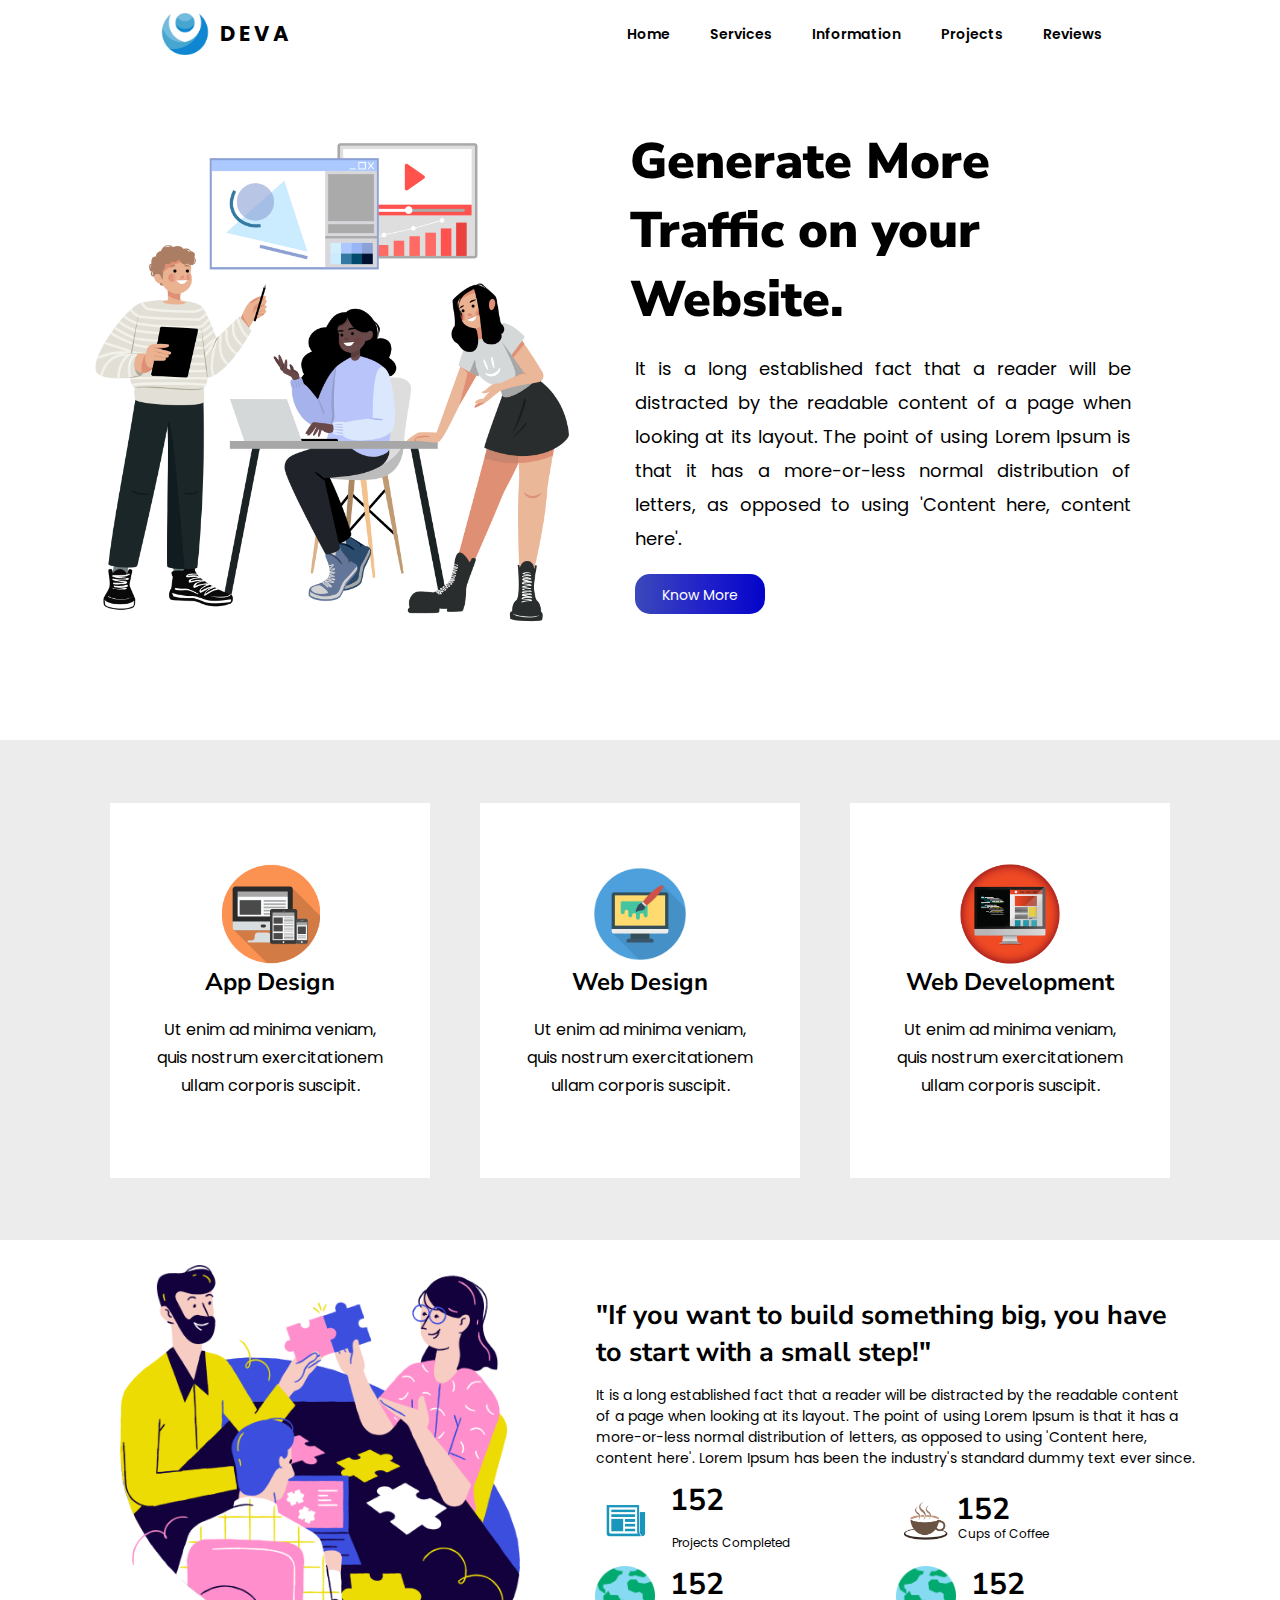
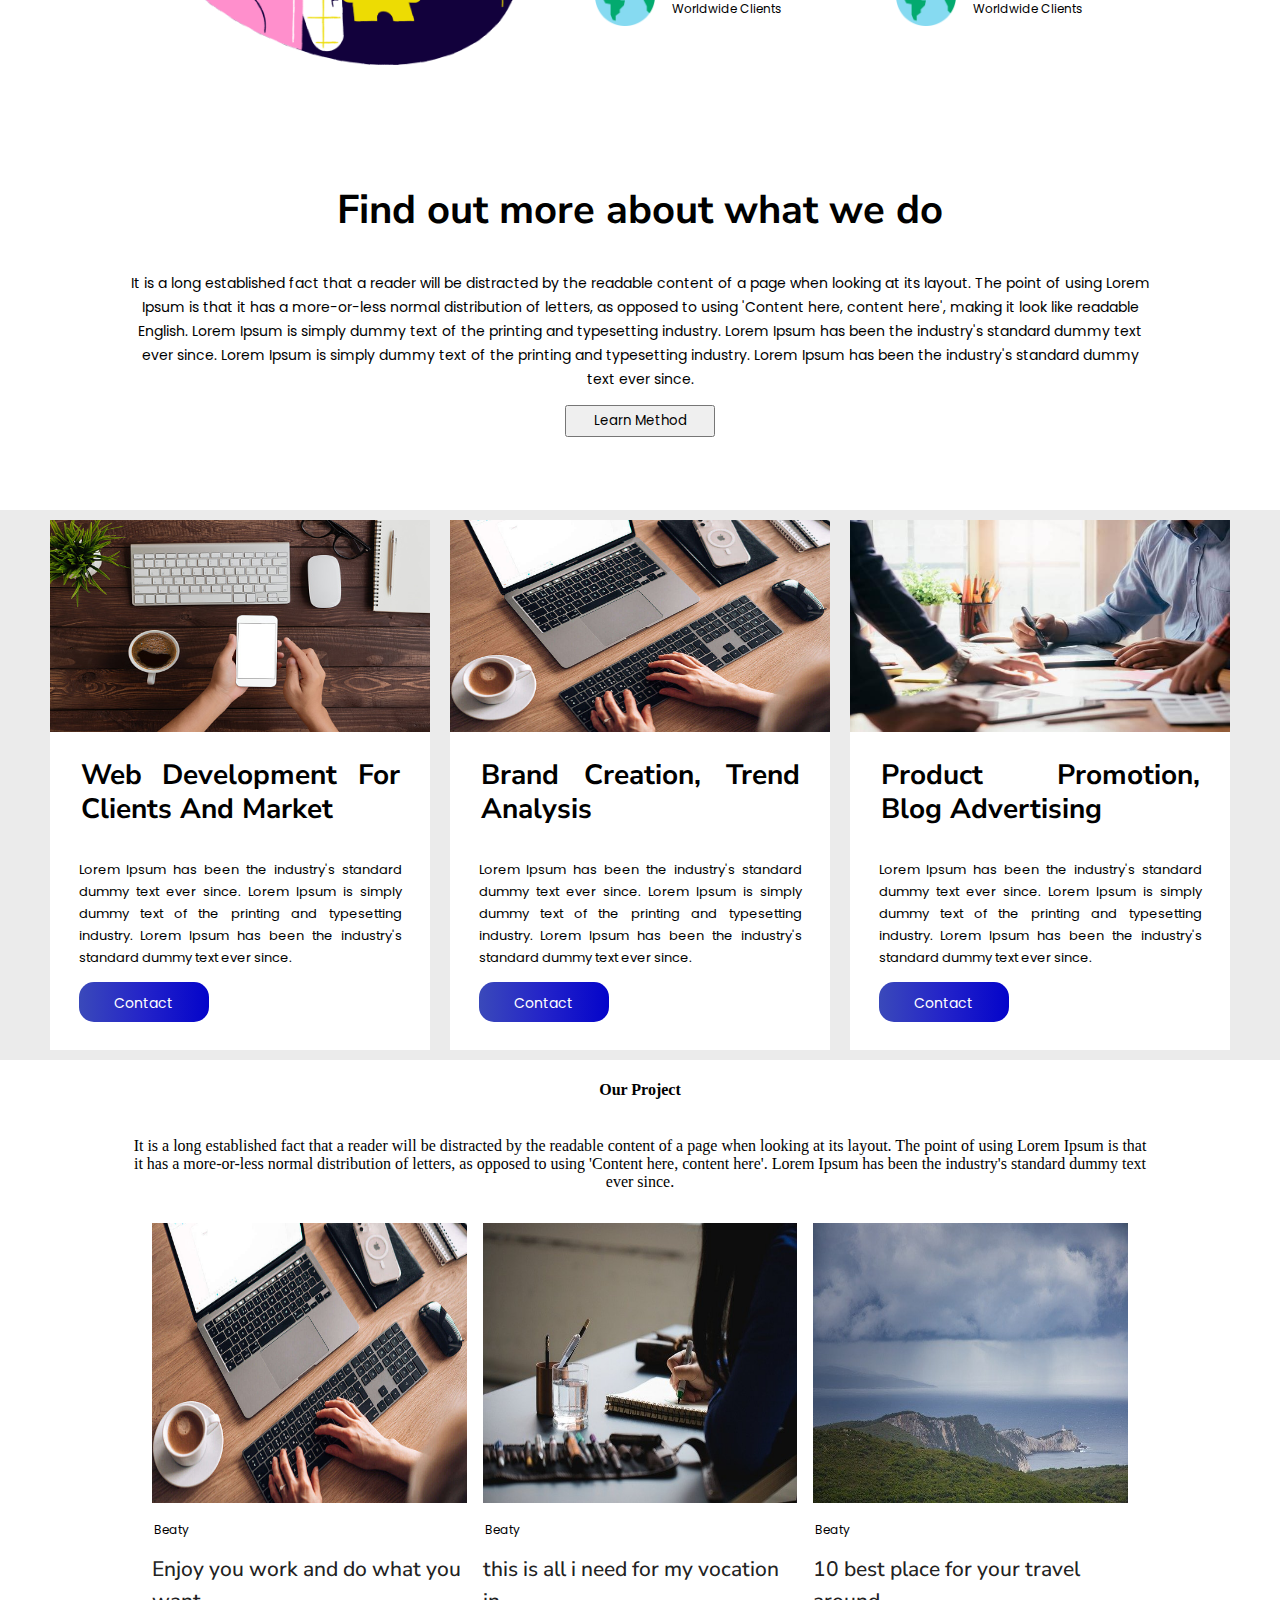
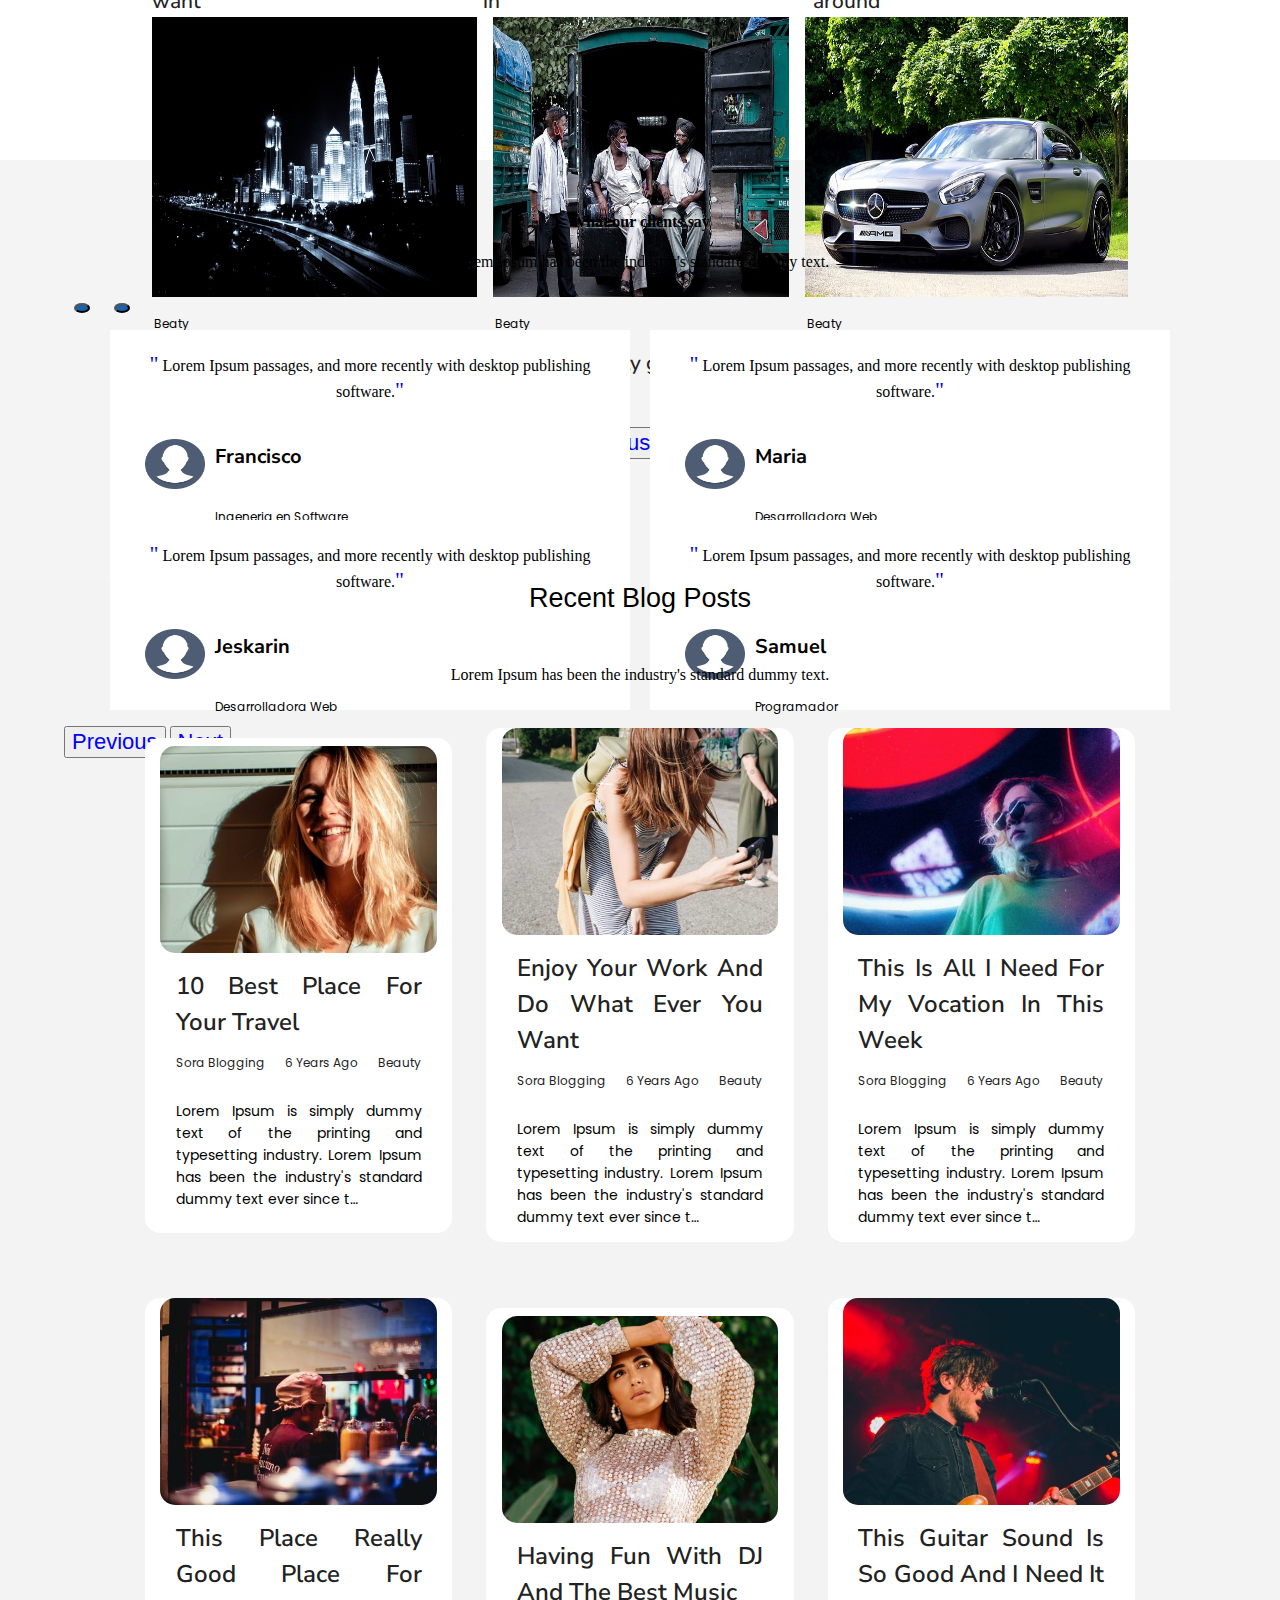
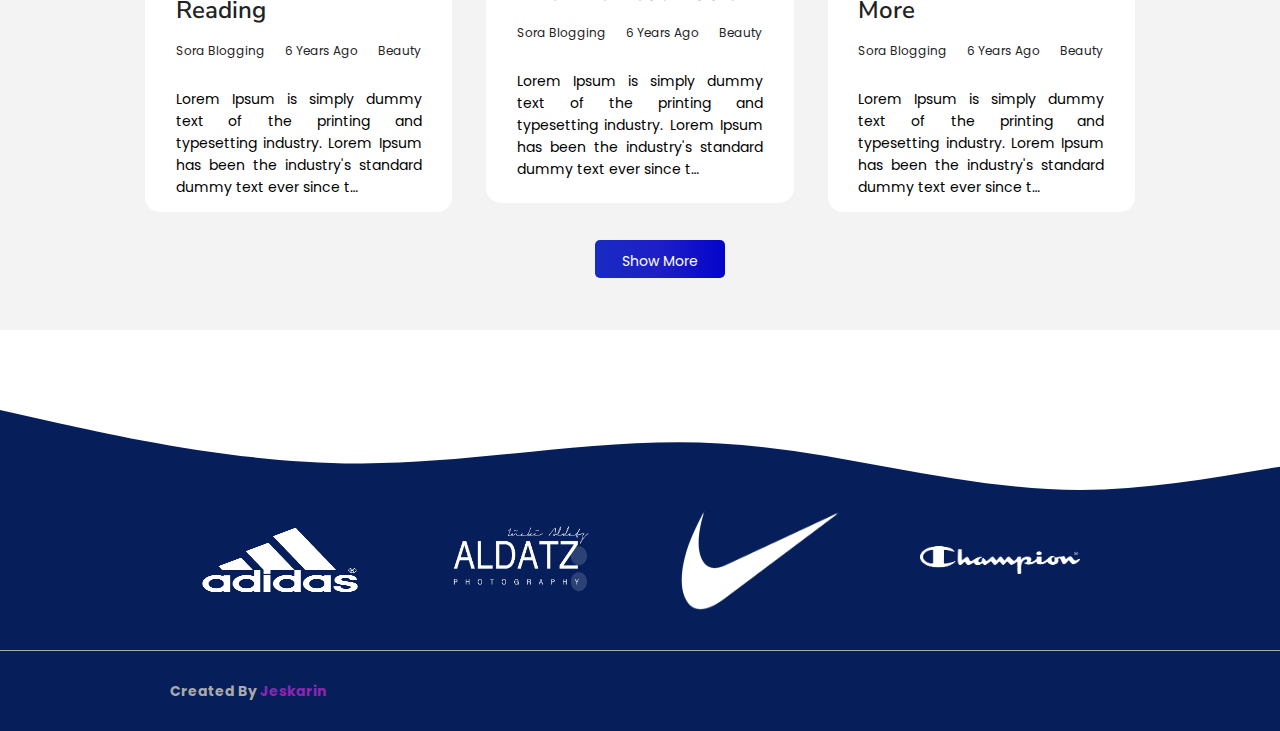
<file: index.html>
<!DOCTYPE html>
<html lang="en">
<head>
    <meta charset="UTF-8">
    <meta http-equiv="X-UA-Compatible" content="IE=edge">
    <meta name="viewport" content="width=device-width, initial-scale=1.0">
    <link rel="shortcut icon" href="./Img/logo.png" type="image/x-icon">
    <link rel="stylesheet" href="./Style/index.css">
    <link rel="preconnect" href="https://fonts.googleapis.com">
    <link rel="preconnect" href="https://fonts.gstatic.com" crossorigin>
    <link href="https://fonts.googleapis.com/css2?family=Nunito+Sans:wght@400;600;700;900&family=Nunito:wght@500&family=Poppins:wght@400;600&family=Roboto:ital,wght@0,300;0,400;1,700&display=swap" rel="stylesheet">
    <link href="https://cdn.jsdelivr.net/npm/bootstrap@5.1.3/dist/css/bootstrap.min.css" rel="stylesheet" integrity="sha384-1BmE4kWBq78iYhFldvKuhfTAU6auU8tT94WrHftjDbrCEXSU1oBoqyl2QvZ6jIW3" crossorigin="anonymous">
    <title>Deva</title>
</head>
<body>
    
    <header>
        <div class="logo-titulo">
            <img src="./Img/logo.png" alt="">
            <h2>D E V A</h2>
        </div>
        <nav>
            <a href="">Home</a>
            <a href="">Services</a>
            <a href="">Information</a>
            <a href="">Projects</a>
            <a href="">Reviews</a>
        </nav>
    </header>

    <section class="contenedor-inicio">
        <div class="inicio-img">
            <img src="./Img/lagom-people-discussing-the-idea-of-a-new-project-in-the-office.png" alt="" srcset="">
        </div>
        <div class="inicio-informacion">
            <h3>Generate More Traffic on your Website.</h3>
            <p>It is a long established fact that a reader will be distracted by the readable content of a page when looking at its layout. The point of using Lorem Ipsum is that it has a more-or-less normal distribution of letters, as opposed to using 'Content here, content here'.</p>
            <button>Know More</button>
        </div>
    </section>

    <section class="contenedor-bloques">
        <div class="bloque1"> 
            <img src="./Img/appdesing.png" alt="" srcset="">
            <h4>App Design</h4>
            <p>Ut enim ad minima veniam, quis nostrum exercitationem ullam corporis suscipit.</p>
        </div>
        <div class="bloque2">
            <img src="./Img/webdesing.png" alt="" srcset="">
            <h4>Web Design</h4>
            <p>Ut enim ad minima veniam, quis nostrum exercitationem ullam corporis suscipit.</p>
        </div>
        <div class="bloque3">
            <img src="./Img/webpage.png" alt="" srcset="">
            <h4>Web Development</h4>
            <p>Ut enim ad minima veniam, quis nostrum exercitationem ullam corporis suscipit.</p>
        </div>
    </section>

    <section class="contenedor-built">
        <div class="built-img">
            <img src="./Img/holidays-team-development-of-the-project.png" alt="" srcset="">
        </div>
        <div class="built-informacion">
            <h4>"If you want to build something big, you have to start with a small step!"</h4>
            <p>It is a long established fact that a reader will be distracted by the readable content of a page when looking at its layout. The point of using Lorem Ipsum is that it has a more-or-less normal distribution of letters, as opposed to using 'Content here, content here'. Lorem Ipsum has been the industry's standard dummy text ever since.</p>
            <div class="cuenta">
                    <div class="cuadro1">
                        <img src="./Img/feed.png" alt="" srcset="">
                        <div  class="cuadro-informacion">
                            <h4 class="project">47711</h4>
                            <p>Projects Completed</p>
                        </div>
                    </div>
                    <div class="cuadro2">
                        <img src="./Img/tasa-de-café-icono-gratis.png" alt="" srcset="">
                        <div class="cuadro-informacion">
                            <h4 class="cups">47711</h4>
                            <p>Cups of Coffee</p>
                        </div>
                    </div>
                    <div class="cuadro3">
                        <img src="./Img/mundo.png" alt="" srcset="">
                        <div  class="cuadro-informacion">
                            <h4 class="wordl1">47711</h4>
                            <p>Worldwide Clients</p>
                        </div>
                    </div>
                    <div class="cuadro4">
                        <img src="./Img/mundo.png" alt="" srcset="">
                        <div  class="cuadro-informacion">
                            <h4 class="wordl2">47711</h4>
                            <p>Worldwide Clients</p>
                        </div>
                    </div>
            </div>
        </div>
    </section>

    <section class="contenedor-only">
        <div class="only">
            <h4>Find out more about what we do</h4>
            <p>It is a long established fact that a reader will be distracted by the readable content of a page when looking at its layout. The point of using Lorem Ipsum is that it has a more-or-less normal distribution of letters, as opposed to using 'Content here, content here', making it look like readable English. Lorem Ipsum is simply dummy text of the printing and typesetting industry. Lorem Ipsum has been the industry's standard dummy text ever since. Lorem Ipsum is simply dummy text of the printing and typesetting industry. Lorem Ipsum has been the industry's standard dummy text ever since.</p>
            <button>Learn Method</button>
        </div>
    </section>

    <section class="contenedor-contact">
        <div class="tarjeta">
            <div class="tarjeta-img">
                <img src="./Img/telefono-520133400-170667a.jpg" alt="" srcset="">
            </div>
            <div class="tarjeta-informacion">
                <h4>Web Development For Clients And Market</h4>
                <p>Lorem Ipsum has been the industry's standard dummy text ever since. Lorem Ipsum is simply dummy text of the printing and typesetting industry. Lorem Ipsum has been the industry's standard dummy text ever since.</p>
                <div class="tarjeta-informacion-button">
                    <button>Contact</button>
                </div>
            </div>
            
        </div>
        <div class="tarjeta">
            <div class="tarjeta-img">
                <img src="./Img/computadoracuments-on-laptop-with-full-size-keyboard-free-photo-1080x720.jpg" alt="" srcset="">
            </div>
            <div class="tarjeta-informacion">
                <h4>Brand Creation, Trend Analysis</h4>
                <p>Lorem Ipsum has been the industry's standard dummy text ever since. Lorem Ipsum is simply dummy text of the printing and typesetting industry. Lorem Ipsum has been the industry's standard dummy text ever since.</p>
                <div class="tarjeta-informacion-button">
                    <button>Contact</button>
                </div>
            </div>
            
        </div>
        <div class="tarjeta">
            <div class="tarjeta-img">
               <img src="./Img/stock-photo-team-designer-working-office-brainstorming.jpg" alt="" srcset="">
            </div>
            <div class="tarjeta-informacion">
                <h4>Product Promotion, Blog Advertising</h4>
                <p>Lorem Ipsum has been the industry's standard dummy text ever since. Lorem Ipsum is simply dummy text of the printing and typesetting industry. Lorem Ipsum has been the industry's standard dummy text ever since.</p>
                <div class="tarjeta-informacion-button">
                    <button>Contact</button>
                </div>
            </div>
            
        </div>
    </section>

    <section class="contenedor-project">
        <h4>Our Project</h4>
        <p>It is a long established fact that a reader will be distracted by the readable content of a page when looking at its layout. The point of using Lorem Ipsum is that it has a more-or-less normal distribution of letters, as opposed to using 'Content here, content here'. Lorem Ipsum has been the industry's standard dummy text ever since.</p>
        <div class="project">
            <div id="carouselExampleControls" class="carousel slide" data-bs-ride="carousel">
                <div class="carousel-inner">
                  <div class="carousel-item active">
                    <div class="cards-wrapper">
                          <div class="card">
                            <img src="Img/computadoracuments-on-laptop-with-full-size-keyboard-free-photo-1080x720.jpg"  class="card-img-top" alt="...">
                            <div class="card-body">
                              <p class="card-title">Beaty</p>
                              <a class="card-text">Enjoy you work and do what you want</a>
                            </div>
                          </div>
                          <div class="card" >
                            <img src="./Img/ddd.jpg" class="card-img-top" alt="...">
                            <div class="card-body">
                              <p class="card-title">Beaty</p>
                              <a class="card-text">this is all i need for my vocation in</a>
                            </div>
                          </div>
                          <div class="card">
                            <img src="./Img/drr.jpg" class="card-img-top" alt="...">
                            <div class="card-body">
                              <p class="card-title">Beaty</p>
                              <a class="card-text">10 best place for your travel around</a>
                            </div>
                          </div>
                      </div>
                  </div>
                  <div class="carousel-item">
                    <div class="cards-wrapper">
                        <div class="card" >
                            <img src="./Img/fff.jpg" class="card-img-top" alt="...">
                            <div class="card-body">
                              <p class="card-title">Beaty</p>
                              <a class="card-text">having fun with dj and best music drop</a>
                            </div>
                          </div>
                          <div class="card" >
                            <img src="./Img/fdf.jpg" class="card-img-top" alt="...">
                            <div class="card-body">
                              <p class="card-title">Beaty</p>
                              <a class="card-text">this place really good place for reading</a>
                            </div>
                          </div>
                          <div class="card" >
                            <img src="./Img/ddddd.jpg" class="card-img-top" alt="...">
                            <div class="card-body">
                              <p class="card-title">Beaty</p>
                              <a class="card-text">Enjoy you work and do what you want</a>
                            </div>
                          </div>
                      
                      </div>
                  </div>
                </div>
                <button class="carousel-control-prev" type="button" data-bs-target="#carouselExampleControls" data-bs-slide="prev">
                  <span class="carousel-control-prev-icon" aria-hidden="true"></span>
                  <span class="visually-hidden">Previous</span>
                </button>
                <button class="carousel-control-next" type="button" data-bs-target="#carouselExampleControls" data-bs-slide="next">
                  <span class="carousel-control-next-icon" aria-hidden="true"></span>
                  <span class="visually-hidden">Next</span>
                </button>
            </div>
        </div>
    </section>
     

    <section class="contenedor-clients-say">
        <div class="clients-say-titulo">
            <h4>What our clients say</h4>
            <p>Lorem Ipsum has been the industry's standard dummy text.</p>
        </div>
        <div class="clients-say-opiniones">
         
            <div id="carouselExampleIndicators" class="carousel slide ca" data-bs-ride="carousel">
                <div class="carousel-indicators">
                  <button  type="button" data-bs-target="#carouselExampleIndicators" data-bs-slide-to="0" class="active" aria-current="true" aria-label="Slide 1"></button>
                  <button  type="button" data-bs-target="#carouselExampleIndicators" data-bs-slide-to="1" aria-label="Slide 2"></button>
                  
                </div>
                <div class="carousel-inner">
                  <div class="carousel-item active">
                    <div class="contenedor-opinion-wrapper">
                        <div class="contenedor-opinion">
                             <p><span>"</span> Lorem Ipsum passages, and more recently with desktop publishing software.<span>"</span> </p>
                        <div class="opinion-informacion">
                            <img src="./Img/nosotros_round.png" width="60px" height="50px" alt="">
                            <div class="opinion-informacion-texto">
                                <h4>Francisco</h4>
                                <p>Ingeneria en Software</p>
                            </div>
                        </div>
                    </div>
                    <div class="contenedor-opinion">
                      <p><span>"</span> Lorem Ipsum passages, and more recently with desktop publishing software.<span>"</span> </p>
                    <div class="opinion-informacion">
                        <img src="./Img/nosotros_round.png" width="60px" height="50px" alt="">
                        <div class="opinion-informacion-texto">
                            <h4>Maria</h4>
                            <p>Desarrolladora Web</p>
                        </div>
                    </div>
                </div>
                    </div>
                  </div>
                  <div class="carousel-item">
                    <div class="contenedor-opinion-wrapper">
                        <div class="contenedor-opinion">
                            <p><span>"</span> Lorem Ipsum passages, and more recently with desktop publishing software.<span>"</span> </p>
                        <div class="opinion-informacion">
                            <img src="./Img/nosotros_round.png" width="60px" height="50px" alt="">
                            <div class="opinion-informacion-texto">
                                <h4>Jeskarin</h4>
                                <p>Desarrolladora Web</p>
                            </div>
                        </div>
                    </div>
                    <div class="contenedor-opinion">
                          <p><span>"</span> Lorem Ipsum passages, and more recently with desktop publishing software.<span>"</span> </p>
                    <div class="opinion-informacion">
                        <img src="./Img/nosotros_round.png" width="60px" height="50px" alt="">
                        <div class="opinion-informacion-texto">
                            <h4>Samuel</h4>
                            <p>Programador</p>
                        </div>
                    </div>
                </div>
                    </div>
                  </div>
                </div>
                <button class="carousel-control-prev " type="button" data-bs-target="#carouselExampleIndicators" data-bs-slide="prev">
                  <span class="carousel-control-prev-icon" aria-hidden="true"></span>
                  <span class="visually-hidden">Previous</span>
                </button>
                <button class="carousel-control-next " type="button" data-bs-target="#carouselExampleIndicators" data-bs-slide="next">
                  <span class="carousel-control-next-icon" aria-hidden="true"></span>
                  <span class="visually-hidden">Next</span>
                </button>
              </div>
         
         
           
        </div>
    </section>

    <section class="contenedor-blog-recientes">
        <div class="blog-recientes-titulo">
            <h4>Recent Blog Posts</h4>
            <p>Lorem Ipsum has been the industry's standard dummy text.</p>
        </div>
        <div class="blog-recientes-contenedor">
            <div class="tarjeta-blog-recientes">
                <img src="./Img/best.jpg" alt="">
                <div class="tarjeta-blog-body">
                    <a href="./articulo.html">10 Best Place For Your Travel </a>
                <div class="tarjeta-div">
                    <a href="">Sora Blogging</a> <a href="">6 Years Ago</a> <a href="">Beauty</a>
                </div>
                <p>Lorem Ipsum is simply dummy text of the printing and typesetting industry. Lorem Ipsum has been the industry's standard dummy text ever since t…</p>

                </div>
            </div>
            <div class="tarjeta-blog-recientes">
                <img src="./Img/enjoy.jpg" alt="">
                <div class="tarjeta-blog-body">
                    <a href="./articulo.html">Enjoy Your Work And Do What Ever You Want</a>
                <div class="tarjeta-div">
                    <a href="">Sora Blogging</a> <a href="">6 Years Ago</a> <a href="">Beauty</a>
                </div>
                <p>Lorem Ipsum is simply dummy text of the printing and typesetting industry. Lorem Ipsum has been the industry's standard dummy text ever since t…</p>

                </div>
            </div>
            <div class="tarjeta-blog-recientes">
                <img src="./Img/vocation.jpg" alt="">
                <div class="tarjeta-blog-body">
                    <a href="./articulo.html">This Is All I Need For My Vocation In This Week</a>
                <div class="tarjeta-div">
                    <a href="">Sora Blogging</a> <a href="">6 Years Ago</a> <a href="">Beauty</a>
                </div>
                <p>Lorem Ipsum is simply dummy text of the printing and typesetting industry. Lorem Ipsum has been the industry's standard dummy text ever since t…</p>

                </div>
            </div>
        </div>
        <div class="blog-recientes-contenedor">
            <div class="tarjeta-blog-recientes">
                <img src="./Img/goodplace.jpg" alt="">
                <div class="tarjeta-blog-body">
                    <a href="./articulo.html">This Place Really Good Place For Reading</a>
                <div class="tarjeta-div">
                    <a href="">Sora Blogging</a> <a href="">6 Years Ago</a> <a href="">Beauty</a>
                </div>
                <p>Lorem Ipsum is simply dummy text of the printing and typesetting industry. Lorem Ipsum has been the industry's standard dummy text ever since t…</p>

                </div>
            </div>
            <div class="tarjeta-blog-recientes">
                <img src="./Img/fun.jpg" alt="">
                <div class="tarjeta-blog-body">
                    <a href="./articulo.html">Having Fun With DJ And The Best Music</a>
                <div class="tarjeta-div">
                    <a href="">Sora Blogging</a> <a href="">6 Years Ago</a> <a href="">Beauty</a>
                </div>
                <p>Lorem Ipsum is simply dummy text of the printing and typesetting industry. Lorem Ipsum has been the industry's standard dummy text ever since t…</p>

                </div>
            </div>
            <div class="tarjeta-blog-recientes">
                <img src="./Img/guitar.jpg" alt="">
                <div class="tarjeta-blog-body">
                    <a href="./articulo.html">This Guitar Sound Is So Good And I Need It More</a>
                <div class="tarjeta-div">
                    <a href="">Sora Blogging</a> <a href="">6 Years Ago</a> <a href="">Beauty</a>
                </div>
                <p>Lorem Ipsum is simply dummy text of the printing and typesetting industry. Lorem Ipsum has been the industry's standard dummy text ever since t…</p>

                </div>
            </div>
        </div>

        <button>Show More</button>
    </section>

    <section class="contenedor-footer">
       
        <div class="footer-img">
            <img src="./Img/pngadidas-blanco-1.png" class="t" alt="">
            <img src="./Img/pngcropped-logo-blanco.png" class="t" alt="" srcset="">
            <img src="./Img/pngnike-blanco-png-5.png" class="t" alt="" srcset="">
            <img src="./Img/-pnhlogo-champion.png" class="t" alt="" srcset="">
        </div>
        <div class="footer-end">
            <p>Created By <span class="NOMBRE">Jeskarin</span></p>
        </div>
    
    </section>

    <script src="https://cdn.jsdelivr.net/npm/bootstrap@5.0.0-beta1/dist/js/bootstrap.min.js" integrity="sha384-pQQkAEnwaBkjpqZ8RU1fF1AKtTcHJwFl3pblpTlHXybJjHpMYo79HY3hIi4NKxyj" crossorigin="anonymous"></script>
    <script src="./Script/index.js"></script> 
    </body>
</html>
</file>
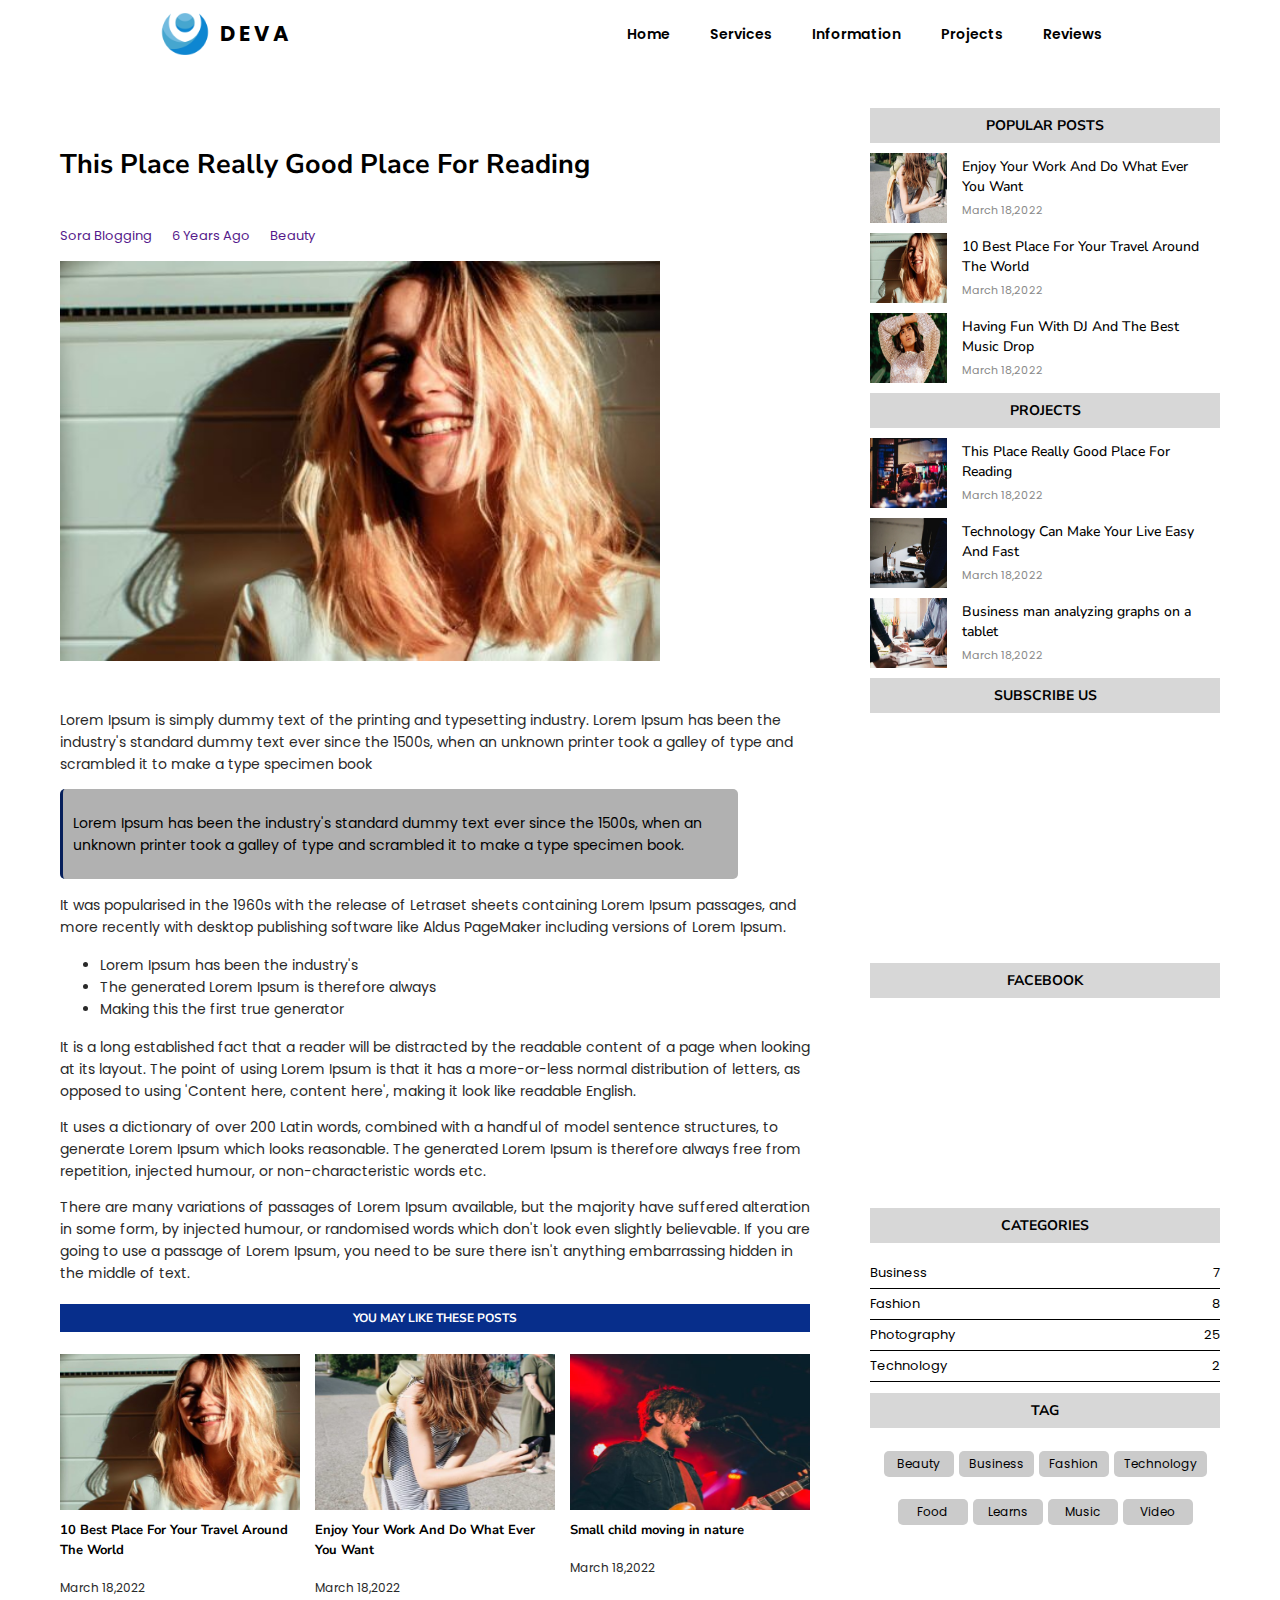
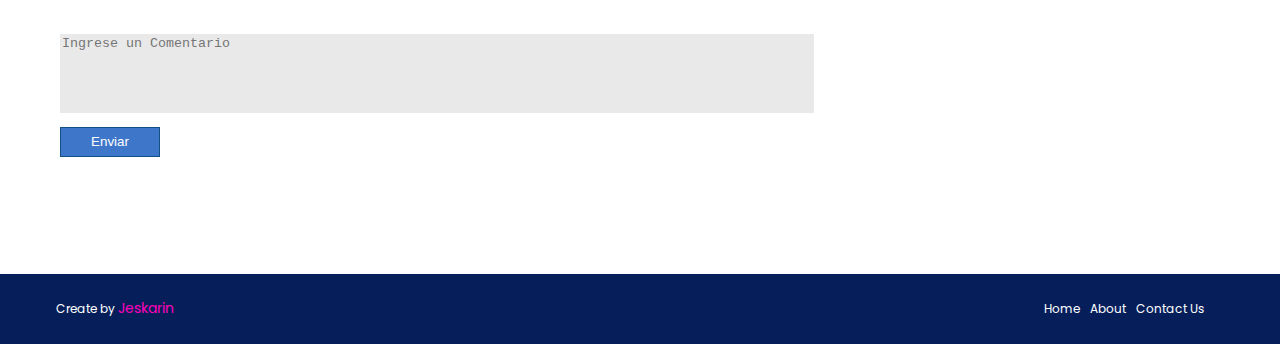
<file: articulo.html>
<!DOCTYPE html>
<html lang="en">
<head>
    <meta charset="UTF-8">
    <meta http-equiv="X-UA-Compatible" content="IE=edge">
    <meta name="viewport" content="width=device-width, initial-scale=1.0">
    <link rel="shortcut icon" href="./Img/logo.png" type="image/x-icon">
    <link rel="stylesheet" href="./Style/articulo.css">
    <link rel="preconnect" href="https://fonts.googleapis.com">
    <link rel="preconnect" href="https://fonts.gstatic.com" crossorigin>
    <link href="https://fonts.googleapis.com/css2?family=Nunito+Sans:wght@400;600;700;900&family=Nunito:wght@500&family=Poppins:wght@400;600&family=Roboto:ital,wght@0,300;0,400;1,700&display=swap" rel="stylesheet">
    <link href="https://cdn.jsdelivr.net/npm/bootstrap@5.1.3/dist/css/bootstrap.min.css" rel="stylesheet" integrity="sha384-1BmE4kWBq78iYhFldvKuhfTAU6auU8tT94WrHftjDbrCEXSU1oBoqyl2QvZ6jIW3" crossorigin="anonymous">
    <title>Deva</title>
</head>
<body>
    <header>
        <div class="logo-titulo">
            <img src="./Img/logo.png" alt="">
            <h2>D E V A</h2>
        </div>
        <nav>
            <a href="">Home</a>
            <a href="">Services</a>
            <a href="">Information</a>
            <a href="">Projects</a>
            <a href="">Reviews</a>
        </nav>
    </header>

   <section class="contenedor">
    <section class="contenedor-1">
        <h4>This Place Really Good Place For Reading</h4>
        <div class="contenedor-1-div">
            <a href="">Sora Blogging</a> <a href="">6 Years Ago</a> <a href="">Beauty</a>
        </div>
        <img src="./Img/best.jpg" alt="" class="img">
        
        <p>Lorem Ipsum is simply dummy text of the printing and typesetting industry. Lorem Ipsum has been the industry's standard dummy text ever since the 1500s, when an unknown printer took a galley of type and scrambled it to make a type specimen book</p>
        <div class="div-contenido">
            <p>Lorem Ipsum has been the industry's standard dummy text ever since the 1500s, when an unknown printer took a galley of type and scrambled it to make a type specimen book.</p>
        </div>
        <p> It was popularised in the 1960s with the release of Letraset sheets containing Lorem Ipsum passages, and more recently with desktop publishing software like Aldus PageMaker including versions of Lorem Ipsum.</p>
        <ul>
            <li>Lorem Ipsum has been the industry's</li>
            <li>The generated Lorem Ipsum is therefore always</li>
            <li>Making this the first true generator</li>
        </ul>
        <p>It is a long established fact that a reader will be distracted by the readable content of a page when looking at its layout. The point of using Lorem Ipsum is that it has a more-or-less normal distribution of letters, as opposed to using 'Content here, content here', making it look like readable English.</p>
        <p>It uses a dictionary of over 200 Latin words, combined with a handful of model sentence structures, to generate Lorem Ipsum which looks reasonable. The generated Lorem Ipsum is therefore always free from repetition, injected humour, or non-characteristic words etc.</p>
        <p>There are many variations of passages of Lorem Ipsum available, but the majority have suffered alteration in some form, by injected humour, or randomised words which don't look even slightly believable. If you are going to use a passage of Lorem Ipsum, you need to be sure there isn't anything embarrassing hidden in the middle of text.</p>
    
    <div class="contenedor-pos">
        <div class="contenedor-pos-titulo">
            <h4>YOU MAY LIKE THESE POSTS</h4>
        </div>
        <div class="contenedor-pos-articulo">
            <div class="articulo-pos">
                <img src="./Img/best.jpg" alt="">
                <a href="">10 Best Place For Your Travel Around The World</a>
                <p>March 18,2022</p>
            </div>
            <div class="articulo-pos">
                <img src="./Img/enjoy.jpg" alt="">
                <a href="">Enjoy Your Work And Do What Ever You Want</a>
                <p>March 18,2022</p>
            </div>
            <div class="articulo-pos">
                <img src="./Img/guitar.jpg" alt="">
                <a href="">Small child moving in nature</a>
                <p>March 18,2022</p>
            </div>
        </div>
    </div>

    <div class="contenedor-comentarios">
        <form action="">
            <textarea name="" id="" cols="30" rows="5" placeholder="Ingrese un Comentario"></textarea>
            <input type="submit" value="Enviar">
        </form>
    </div>

    
    </section>
    <section class="contenedor-2">
        <div class="caja-titulo">
            <p>POPULAR POSTS</p>
        </div>
        <div class="articulo">
            <img src="./Img/enjoy.jpg" alt="">
           <div class="articulo-body">
               <a href="">Enjoy Your Work And Do What Ever You Want</a>
               <p>March 18,2022</p>
           </div>
        </div>
        <div class="articulo">
            <img src="./Img/best.jpg" alt="">
           <div class="articulo-body">
               <a href="">10 Best Place For Your Travel Around The World</a>
               <p>March 18,2022</p>
           </div>
        </div>
        <div class="articulo">
            <img src="./Img/fun.jpg" alt="">
           <div class="articulo-body">
               <a href="">Having Fun With DJ And The Best Music Drop</a>
               <p>March 18,2022</p>
           </div>
        </div>
        <div class="caja-titulo">
            <p>PROJECTS</p>
        </div>
        <div class="articulo">
            <img src="./Img/goodplace.jpg" alt="">
           <div class="articulo-body">
               <a href="">This Place Really Good Place For Reading</a>
               <p>March 18,2022</p>
           </div>
        </div>
        <div class="articulo">
            <img src="./Img/ddd.jpg" alt="">
           <div class="articulo-body">
               <a href="">Technology Can Make Your Live Easy And Fast</a>
               <p>March 18,2022</p>
           </div>
        </div>
        <div class="articulo">
            <img src="./Img/stock-photo-team-designer-working-office-brainstorming.jpg" alt="">
           <div class="articulo-body">
               <a href="">Business man analyzing graphs on a tablet</a>
               <p>March 18,2022</p>
           </div>
        </div>
        <div class="caja-titulo">
            <p>SUBSCRIBE US</p>
        </div>
        <div class="contenedor-youtube">
            <iframe width="100%" height="100%" src="https://www.youtube.com/embed/GshK7u32KxA" title="YouTube video player" frameborder="0" allow="accelerometer; autoplay; clipboard-write; encrypted-media; gyroscope; picture-in-picture" allowfullscreen></iframe>
        </div>
        <div class="caja-titulo">
            <p>FACEBOOK</p>
        </div>
        <div class="contenedor-facebook">
            <iframe src="https://www.facebook.com/plugins/post.php?href=https%3A%2F%2Fwww.facebook.com%2Fpermalink.php%3Fstory_fbid%3D774931842913327%26id%3D321433078263208&show_text=true&width=500" width="100%" height="100%" style="border:none;overflow:hidden" scrolling="no" frameborder="0" allowfullscreen="true" allow="autoplay; clipboard-write; encrypted-media; picture-in-picture; web-share"></iframe>
        </div>
        <div class="caja-titulo">
            <p>CATEGORIES</p>
        </div>
        <div class="contendor-categorias">
           <a href="">
            <div class="seccion">
                <p>Business</p>
                <p>7</p>
            </div>
           </a>
            <a href="">
                <div class="seccion">
                    <p>Fashion</p>
                    <p>8</p>
                </div>
            </a>
            <a href="">
                <div class="seccion">
                    <p>Photography</p>
                    <p>25</p>
                </div>
            </a>
            <a href="">
                <div class="seccion">
                    <p>Technology</p>
                    <p>2</p>
                </div>
            </a>
        </div>
        <div class="caja-titulo">
            <p>TAG</p>
        </div>

        <div class="contenedor-tag">
            <div class="burbuja">
                <a href="">Beauty</a>
            </div>
            <div class="burbuja">
                <a href="">Business</a>
            </div>
            <div class="burbuja">
                <a href="">Fashion</a>
            </div>
            <div class="burbuja">
                <a href="">Technology</a>
            </div>
            <div class="burbuja">
                <a href="">Food</a>
            </div>
            <div class="burbuja">
                <a href="">Learns</a>
            </div>
            <div class="burbuja">
                <a href="">Music</a>
            </div>
            <div class="burbuja">
                <a href="">Video</a>
            </div>
        </div>

    </section>
   </section>

   <footer>
       <p>Create by <span>Jeskarin</span> </p>
       <div class="contenedor-footer">
           <a href="">Home</a>
           <a href="">About</a>
           <a href="">Contact Us</a>
       </div>
   </footer>

</body>
</html>
</file>
<file: Style/index.css>
body{
    margin: 0;
    padding: 0;
    box-sizing: content-box;
}


header{
    width: 100%;
    max-height: 80px;
    display: flex;
    flex-direction: row;
    justify-content: space-around;
    align-items: center;
    position: fixed;
    font-family: 'Poppins', sans-serif;
    line-height: 0px;
    font-weight: 400;
    font-size: 14px;
    background: white;
    z-index: 5000;
}


header img{
    width: 50px;
}


.logo-titulo{
display: flex;
flex-direction: row;
justify-content: center;
align-items: center;
gap: 10px;
}

nav a{
 text-decoration: none;
 color:rgb(0, 0, 0);
 padding: 10px;
 margin: 0px 8px;
 font-family: 'Poppins', sans-serif;
 line-height: 68px;
 font-weight: 600;
 font-size: 14px;
}


.contenedor-inicio{
    width: 100%;
    min-height:740px;
    display: flex;
    justify-content: center;
    align-items: center;
    flex-direction:row;
   
}

.inicio-img{
    width: 38%;
    height:600px;
    display: flex;
    justify-content: flex-end;
    align-items:flex-end;
    
}

.inicio-img img{
    width: 550px;
}

.inicio-informacion{
    width: 45%;
    height: 600px;
    display: flex;
    align-items: flex-start;
    justify-content: center;
    flex-direction: column;
  
}


.inicio-informacion h3{
    margin: 0;
    padding: 0 35px;
    font-family: 'Nunito Sans', sans-serif;
    font-weight: 900;
    font-size: 50px;
}

.inicio-informacion p{
    padding: 0px 40px;
    text-align: justify;
    font-family: 'Poppins', sans-serif;
    line-height: 34px;
    font-weight: 400;
    font-size: 18px;
}

.inicio-informacion button{
    width: 130px;
    height: 40px;
    background: purple;
    border-radius:15px;
    border: none;
    margin-left: 40px;
    color:white;
    background: linear-gradient(to right, rgb(58, 73, 186), rgb(35, 35, 201),rgb(4, 4, 202));
    font-family: 'Poppins', sans-serif;
    line-height: 40px;
    font-weight: 400;
    font-size: 14px;
}

.inicio-informacion button:hover{
    background: linear-gradient(to right, rgb(110, 117, 173), rgb(68, 68, 177),rgb(41, 41, 174));
}



.contenedor-bloques{
width: 100%;
min-height: 500px;
background: salmon;
display: grid;
grid-template-areas: 'bloque1 bloque2 bloque3';
grid-template-columns: repeat(3, 25%);
grid-template-rows: 75%;
gap: 50px;
align-content: center;
justify-content: center;
background: rgb(236, 236, 236);
}


.bloque1{
    grid-area: bloque1;
    display: flex;
    flex-direction: column;
    justify-content: center;
    align-items: center;
    text-align: center;
    background: white;
}

.bloque2{
    grid-area: bloque2;
    display: flex;
    flex-direction: column;
    justify-content: center;
    align-items: center;
    text-align: center;
    background: white;
}
.bloque3{
    grid-area: bloque3;
    display: flex;
    flex-direction: column;
    justify-content: center;
    align-items: center;
    text-align: center;
    background: white;
}



.bloque1 h4,.bloque2 h4, .bloque3 h4{
    font-family: 'Nunito Sans', sans-serif;
    font-size: 24px;
    font-weight: 700;
    padding: 2px;
    margin: 0;
}
.bloque1 p,.bloque2 p, .bloque3 p{
    font-family: 'Poppins', sans-serif;
    font-size: 16px;
    font-weight: 400;
    line-height: 28px;
    padding: 0 40px;
}

.bloque1 img,.bloque2 img, .bloque3 img{
    width: 100px;
}


.contenedor-built{
    width: 100%;
    min-height: 450px;
    display: flex;
    flex-direction: row;
    justify-content: center;
    align-items: center;
}

.built-img{
    width: 40%;
    height:400px;
    display: flex;
    justify-content: center;
    align-items: center;
}

.built-img img{
    width: 400px;
}

.built-informacion{
    width: 50%;
    height:400px;
    display: flex;
    flex-direction: column;
    justify-content: center;
    align-items: center;
}

.built-informacion h4{
    font-family: 'Nunito Sans', sans-serif;
    font-size: 27px;
    font-weight: 700;
    padding: 0 20px;
    margin: 0;
}
.built-informacion p{
    font-family: 'Poppins', sans-serif;
    font-size: 14px;
    font-weight: 400;
    padding: 0 20px;
}


.cuenta{
    width: 94%;
    height: 150px;
    display: flex;
    flex-wrap: wrap;
}

.cuadro1{
    width: 50%;
    height: 50%;
    display: flex;
    flex-direction:row;
    justify-content: flex-start;
    align-items: center;
    gap: 15px;
}


.cuadro2{
    width: 50%;
    height: 50%;
    display: flex;
    flex-direction:row;
    justify-content: flex-start;
    align-items: center;
}

.cuadro3{
    width: 50%;
    height: 50%;
    display: flex;
    flex-direction:row;
    justify-content: flex-start;
    align-items: center;
    gap: 15px;
}

.cuadro4{
    width: 50%;
    height: 50%;
    display: flex;
    flex-direction:row;
    justify-content: flex-start;
    align-items: center;
    gap: 15px;
}



.cuadro1 h4, .cuadro2 h4,.cuadro3 h4 , .cuadro4 h4{
    font-family: 'Nunito Sans', sans-serif;
    font-size: 30px;
    line-height: 27px;
    font-weight: 700;
    margin: 0;
    padding: 0 ;
}

.cuadro1 p, .cuadro2 p,.cuadro3 p, .cuadro4 p{
    font-family: 'Poppins', sans-serif;
    font-size: 12px;
    font-weight: 400;
    padding: 2px;
    margin: 0;
}

.cuadro1 img,.cuadro2 img,.cuadro3 img,.cuadro4 img{
    width: 60px;
}

.cuadro-informacion{
    width: 60%;
    height: 100%;
    display: flex;
    flex-direction: column;
    justify-content: center;
    align-self: center;
}



.contenedor-only{
    width: 100%;
    height: 420px;
    display: flex;
    justify-content: center;
    align-items: center;
}

.only{
    width: 80%;
    height: 100%;
    text-align: center;
    display: flex;
    flex-direction: column;
    justify-content: center;
    align-items: center;
 
}

.only h4{
    font-family: 'Nunito Sans', sans-serif;
    font-weight: 700;
    font-size: 40px;
    margin: 0;
    padding: 20px 0;
}

.only p{
    font-family: 'Poppins', sans-serif;
    font-weight: 400;
    font-size: 14px;
    line-height: 24px;
}

.only button{
 width: 150px;
 height: 32px;
 font-family: 'Poppins', sans-serif;
 font-weight: 400;
}


.contenedor-contact{
    width: 100%;
    min-height: 550px;
    background: rgb(235, 235, 235);
    display: flex;
    justify-content: center;
    align-items: center;
    gap: 20px;
}

.tarjeta{
    width: 380px;
    height: 530px;
    background: rgb(255, 255, 255);
    display: flex;
    flex-direction: column;
    justify-content: flex-start;
    align-items: center;
    gap: 5px;
}


.tarjeta-img{
    width: 100%;
    height: 40%;
}

.tarjeta-img img{
   width: 100%;
   height: 100%;
   
}

.tarjeta-informacion{
    width: 85%;
    height: 56%;
    display: flex;
    justify-content: center;
    align-items: center;
    flex-direction: column;
    text-align: justify;
}

.tarjeta-informacion h4{
    font-family: 'Nunito Sans', sans-serif;
    font-weight: 700;
    font-size: 28px;
    line-height: 34px;
    margin: 0;
    padding: 0 2px;
    
}

.tarjeta-informacion p{
    font-family: 'Poppins', sans-serif;
    font-weight: 400;
    font-size: 13px;
    line-height: 22px;
    padding-top: 20px;
}

.tarjeta-informacion-button{
    width: 100%;
    height: 30px;
    padding: 0px 0;
    display: flex;
    justify-content: flex-start;
    align-items: flex-start;
}

.tarjeta-informacion-button button{
    width: 130px;
    height: 40px;
    background: purple;
    border-radius:15px;
    border: none;
    color:white;
    background: linear-gradient(to right, rgb(58, 73, 186), rgb(35, 35, 201),rgb(4, 4, 202));
    font-family: 'Poppins', sans-serif;
    line-height: 40px;
    font-weight: 400;
    font-size: 14px;
}
.tarjeta-informacion-button button:hover{
    background: linear-gradient(to right, rgb(110, 117, 173), rgb(68, 68, 177),rgb(41, 41, 174));
}


.contenedor-project{
    width: 80%;
    height: 700px;
    text-align: center;
    margin:0 auto;
    display: flex;
    flex-direction: column;
    justify-content: center;
}


.project{
    width: 100%;
    min-height: 60%;
    
}

.cards-wrapper {
    display: flex;
    justify-content: center;
  }
  .card img {
    max-width: 100%;
    max-height: 100%;
  }

  .card-img-top{
    height: 280px;
  }

  .card {
    margin: 0 0.5em;
    border-radius: 0;
  }
  .carousel-inner {
    padding: 1em;
  }

  .carousel{
      height: 100%;
  }

.card-body{
    text-align: left;
}
.card a{
    font-family: 'Nunito Sans', sans-serif;
    font-weight: 500;
    font-size: 21px;
    line-height: 32px;
    text-decoration: none;
    color: #222222;

}

.card p{
    font-family: 'Poppins', sans-serif;
    font-weight: 400;
    font-size: 12px;
    padding: 2px;
}









.contenedor-clients-say{
    width: 100%;
    height: 420px;
    min-height: 420px;
    background: rgb(244, 244, 244);
    display: flex;
    justify-content: center;
    align-items: center;
    flex-direction: column;
    gap: 20px;
}


.clients-say-titulo{
    width: 100%;
    height: 20%;
    text-align: center;
}

.clients-say-opiniones{
    width: 90%;
    height: 60%;
}


.contenedor-opinion{
    width: 500px;
    height: 190px;
    display: flex;
    justify-content: center;
    align-items: center;
    flex-direction: column;
    text-align: center;
    background: white;
    gap: 20px;
}


.contenedor-opinion{
    font-family: cursive;
    padding: 0 10px;
}

.opinion-informacion{
    width: 90%;
    height: 40%;
    display: flex;
    gap: 10px;
}

.opinion-informacion-texto{
    width: 60%;
    height: 100%;
    display: flex;
    flex-direction: column;
    justify-content: center;
    align-items: flex-start;
}

.opinion-informacion-texto h4{
    font-family: 'Nunito Sans', sans-serif;
    font-weight: 700;
    font-size: 20px;
}

.opinion-informacion-texto p{
    font-family: 'Poppins', sans-serif;
    font-weight: 400;
    font-size: 12px;
}

.contenedor-opinion-wrapper {
    display: flex;
    justify-content:center;
    gap: 20px;
    align-items: center;

  }

span{
    font-size: 22px;
    color: blue;
}

.carousel-indicators button {
    height: 10px !important;
    width: 10px !important;
    margin: 0 10px !important;
    border-radius: 100%;
    background-color: #1963ac !important;
}







.contenedor-blog-recientes{
    width: 100%;
    min-height: 1350px;
    background: rgb(243, 243, 243);
    display: flex;
    flex-direction: column;
    align-items: center;
}

.blog-recientes-titulo{
    width: 100%;
    height: 120px;
    display: flex;
    flex-direction: column;
    justify-content: flex-end;
    align-items: center;
}
.blog-recientes-titulo h4{
    font-family: 'Nunito', sans-serif;
    font-weight: 700;
    font-size: 14px;
}
.blog-recientes-titulo h4{
    font-family: 'Poppins Sans', sans-serif;
    font-weight: 400;
    font-size: 27px;
}

.blog-recientes-contenedor{
    width: 80%;
    height: 550px;
    margin: 10px auto;
    display: flex;
    justify-content: space-around;
    align-items: center;
}

.tarjeta-blog-recientes{
    width: 30%;
    min-height: 90%;
    background: #ffffff;
    display: flex;
    flex-direction: column;
    align-items: center;
    justify-content: center;
    border-radius: 15px;
    gap: 15px;
}

.tarjeta-blog-recientes img{
width: 90%;
height:47%;
border-radius: 15px;
}

.tarjeta-blog-body{
    width: 80%;
    height: 50%;
    display: flex;
    flex-direction: column;
    text-align: justify;
}

.tarjeta-blog-body a{
    font-family: 'Nunito Sans', sans-serif;
    font-weight: 600;
    font-size: 24px;
    line-height: 36px;
    margin:  0;
    padding: 0;
    text-decoration: none;
    color: #222222;
}
.tarjeta-blog-body p{
    font-family: 'Poppins', sans-serif;
    line-height:22px;
    font-weight: 400;
    font-size: 14px;
}

.tarjeta-div{
    text-decoration: none;
    display: flex;
    gap: 20px;
    padding: 5px 0;
}

.tarjeta-div a{
    text-decoration: none;
    font-family: 'Poppins', sans-serif;
    font-weight: 400;
    font-size: 12px;
}


.contenedor-blog-recientes button{
    width: 130px;
    height: 38px;
    border-radius:5px;
    border: none;
    margin-left: 40px;
    color:white;
    background: linear-gradient(to right, rgb(24, 43, 193), rgb(30, 30, 200),rgb(4, 4, 202));
    font-family: 'Poppins', sans-serif;
    line-height: 40px;
    font-weight: 400;
    font-size: 14px;
}
.contenedor-blog-recientes button:hover{
    background: linear-gradient(to right, rgb(110, 117, 173), rgb(68, 68, 177),rgb(41, 41, 174));
}

.contenedor-footer{
    width: 100%;
    height: 400px;
    background-image: url('../Img/wave.svg');
    background-size: cover;
    background-repeat: no-repeat;
    position: absolute;
    z-index: 0;
}


.footer-img{
    width: 100%;
    height: 80%;
    display: flex;
    justify-content: center;
    align-items: flex-end;
    gap: 80px;
}

.t{
width: 160px;
height: 100px;
margin-bottom: 40px;
}


.footer-end{
    width: 100%;
    height:20%;
    display: flex;
    align-items:center;
    justify-content:flex-start;
    background: #061f5b;
    border-top: 1px solid #aaaaaa;
}

.footer-end p{
    font-family: 'Poppins', sans-serif;
    font-weight: 700;
    font-size: 14px;
    margin: 0;
    padding: 0;
    margin: 0 170px;
    color: #aaaaaa;
}

.NOMBRE{
    color: rgb(140, 38, 177);
    font-family: 'Poppins', sans-serif;
    font-weight: 700;
    font-size: 14px;
}
</file>
<file: Style/articulo.css>
body{
    margin: 0;
    padding: 0;
    box-sizing: content-box;
}


header{
    width: 100%;
    max-height: 80px;
    display: flex;
    flex-direction: row;
    justify-content: space-around;
    align-items: center;
    font-family: 'Poppins', sans-serif;
    line-height: 0px;
    font-weight: 400;
    font-size: 14px;
    background: white;
    z-index: 5000;
}


header img{
    width: 50px;
  
}


.logo-titulo{
display: flex;
flex-direction: row;
justify-content: center;
align-items: center;
gap: 10px;
}

nav a{
 text-decoration: none;
 color:rgb(0, 0, 0);
 padding: 10px;
 margin: 0px 8px;
 font-family: 'Poppins', sans-serif;
 line-height: 68px;
 font-weight: 600;
 font-size: 14px;
}

.contenedor{
    width: 100%;
    min-height: 1600px;
    display: flex;
    justify-content: center;
    align-items: flex-start;
    margin: 40px 0;
    gap: 60px;
}

.contenedor-1{
    width: 750px;
    min-height:1200px;
}

.contenedor-1 p{
    font-family: 'Poppins', sans-serif;
    font-weight: 400;
    font-size: 14px;
    line-height: 22px;
    color: rgb(41, 41, 41);
}

.contenedor-1 h4{
    font-family: 'Nunito Sans', sans-serif;
    font-weight: 700;
    font-size: 27px;
    line-height: 41px;
}

.contenedor-1-div{
    width: 100%;
    height: 30px;
    display: flex;
    justify-content: flex-start;
    align-items:center;
    gap: 20px;
    margin-bottom: 10px;
}

.contenedor-1-div a{
    text-decoration: none;
    font-family: 'Poppins', sans-serif;
    font-weight: 400;
    font-size: 13px;
}

.contenedor-1 .img{
    width: 80%;
    height: 400px;
    margin-bottom: 30px;
}   

.div-contenido{
    width: 90%;
    height: 90px;
    background: rgb(177, 177, 177);
    border-left: 3px solid #061f5b;
    border-radius: 5px;
    display: flex;
    justify-content: center;
    align-items: center;
    margin-bottom: 15px;
}
.div-contenido p{
    margin: 0;
    color: black;
    font-family: 'Poppins', sans-serif;
    font-weight: 400;
    font-size: 14px;
    line-height: 22px;
    margin-left: 10px;
  
}

.contenedor-1 ul li{
    font-family: 'Poppins', sans-serif;
    font-weight: 400;
    font-size: 14px;
    line-height: 22px;
    color: rgb(41, 41, 41);
}



.contenedor-pos{
    width: 100%;
    min-height: 280px;
    display: flex;
    flex-direction: column;
    justify-content: space-between;
    align-items: flex-start;
    margin: 20px 0;
}

.contenedor-pos-titulo{
    display: flex;
    justify-content: center;
    align-items: center;
    width: 100%;
    height: 15%;
    background: rgb(7, 46, 139);
}

.contenedor-pos-titulo h4{
    margin: 0;
    font-family: 'Nunito Sans', sans-serif;
    font-size: 12px;
    line-height: 28px;
    font-weight: 700;
    color: white;
}

.contenedor-pos-articulo{
    width: 100%;
    height: 230px;
    display: flex;
    flex-direction: row;
    justify-content: space-between;
    
}

.articulo-pos{
    width: 32%;
    height: 100%;
    display: flex;
    flex-direction: column;
    justify-content: space-between;
    gap: 5px;
}

.articulo-pos img{
    width: 100%;
    height: 68%;
}

.articulo-pos a{
    font-family: 'Nunito Sans', sans-serif;
    font-size: 13px;
    line-height: 20px;
    font-weight: 700;
    text-decoration: none;
    color: black;
    padding-top: 5px;
}

.articulo-pos p{
    font-family: 'Poppins', sans-serif;
    font-weight: 400;
    font-size: 12px;
}




.contenedor-comentarios{
    width: 100%;
    height: 200px;
    min-height: 200px;
    margin-top: 50px;
  
}


.contenedor-comentarios form textarea{
    width: 100%;
    height: 60%;
    resize:none;
    border: none;
    background: rgb(233, 233, 233);
    outline: none;
}


.contenedor-comentarios form input{
    width: 100px;
    height: 30px;
    background: rgb(62, 118, 202);
    color: white;
    border: none;
    border: 1px solid rgb(17, 79, 134);
    margin-top: 10px;
}






.contenedor-2{
    width: 350px;
    min-height:1200px;

}

.caja-titulo{
    width: 100%;
    height: 35px;
    display: flex;
    align-items: center;
    justify-content: center;
    background: rgb(215, 215, 215);
}

.caja-titulo p{
    padding: 0;
    margin: 0;
    font-family: 'Nunito Sans', sans-serif;
    font-size: 14px;
    line-height: 32px;
    font-weight: 700;
}


.articulo{
    width: 100%;
    height: 70px;
    min-height:70px;
    display: flex;
    justify-content:flex-start;
    align-items: center;
    gap: 15px;
    margin: 10px 0;
}

.articulo img{
    width: 22%;
    height: 100%;
    
}

.articulo-body{
    width: 70%;
    height: 100%;
    display: flex;
    flex-direction: column;
    flex-wrap: wrap;
    justify-content: space-evenly;
    align-items:flex-start;
    flex-wrap: wrap;
}

.articulo-body a{
    font-family: 'Nunito', sans-serif;
    font-size: 14px;
    line-height: 20px;
    font-weight: 500;
    text-decoration: none;
    margin: 0;
    color: black;
}

.articulo-body p{
    font-family: 'Poppins', sans-serif;
    font-weight: 400;
    font-size: 11px;
    margin: 0;
    color: rgb(137, 137, 137);
}

.contenedor-youtube{
    width: 100%;
    height: 220px;
    margin: 15px 0;
}

.contenedor-facebook{
    width: 100%;
    height: 180px;
    margin: 15px 0;
}

.contendor-categorias{
    width: 100%;
    height: 120px;
    margin: 15px 0;
}
.contendor-categorias a{
    text-decoration: none;
}
.seccion{
    width: 100%;
    height: 25%;
    border-bottom: 1px solid black;
    display: flex;
    justify-content: space-between;
    align-items: center;
}

.seccion p{
    margin: 0;
    font-family: 'Poppins', sans-serif;
    font-weight: 400;
    font-size: 13px;
    color: black;
}
.seccion p:hover{
    color: #3978d0;
}

.contenedor-tag{
    width: 100%;
    height: 90px;
    min-height: 90px;
    margin: 15px 0;
    display: flex;
    flex-direction: row;
    flex-wrap: wrap;
    justify-content: center;
    align-items: center;
    gap: 5px;
}

.burbuja{
    padding:0 10px;
    min-width:50px ;
    min-height:10px;
    background: rgb(203, 203, 203);
    border-radius: 5px;
    display: flex;
    flex-direction: column;
    flex-wrap: wrap;
    justify-content: center;
    align-items: center;
}

.burbuja a{
    margin: 0;
    text-decoration: none;
    font-family: 'Poppins', sans-serif;
    font-weight: 400;
    font-size: 12px;
    line-height: 26px;
    color: black;
}

.burbuja a:hover{
    color: #3978d0;
}


footer{
    width: 100%;
    height: 70px;
    background: #061f5b;
    display: flex;
    justify-content: center;
    align-items: center;
    color: white;
    gap: 850px;
}

footer p{
    font-family: 'Poppins', sans-serif;
    font-weight: 400;
    font-size: 12px;
    line-height: 30px;
    margin: 0;
    padding: 0;
}

.contenedor-footer{
width: 200px;
height: 100%;
display: flex;
flex-direction: row;
justify-content: center;
gap: 10px;
}


.contenedor-footer a{
    padding: 0;
    margin: 20px 0;
    font-family: 'Poppins', sans-serif;
    font-weight: 400;
    font-size: 12px;
    line-height: 30px;
    text-decoration: none;
    color: white;
}

span{
    font-size: 14px;
    color: #ff00ba;
}
</file>
